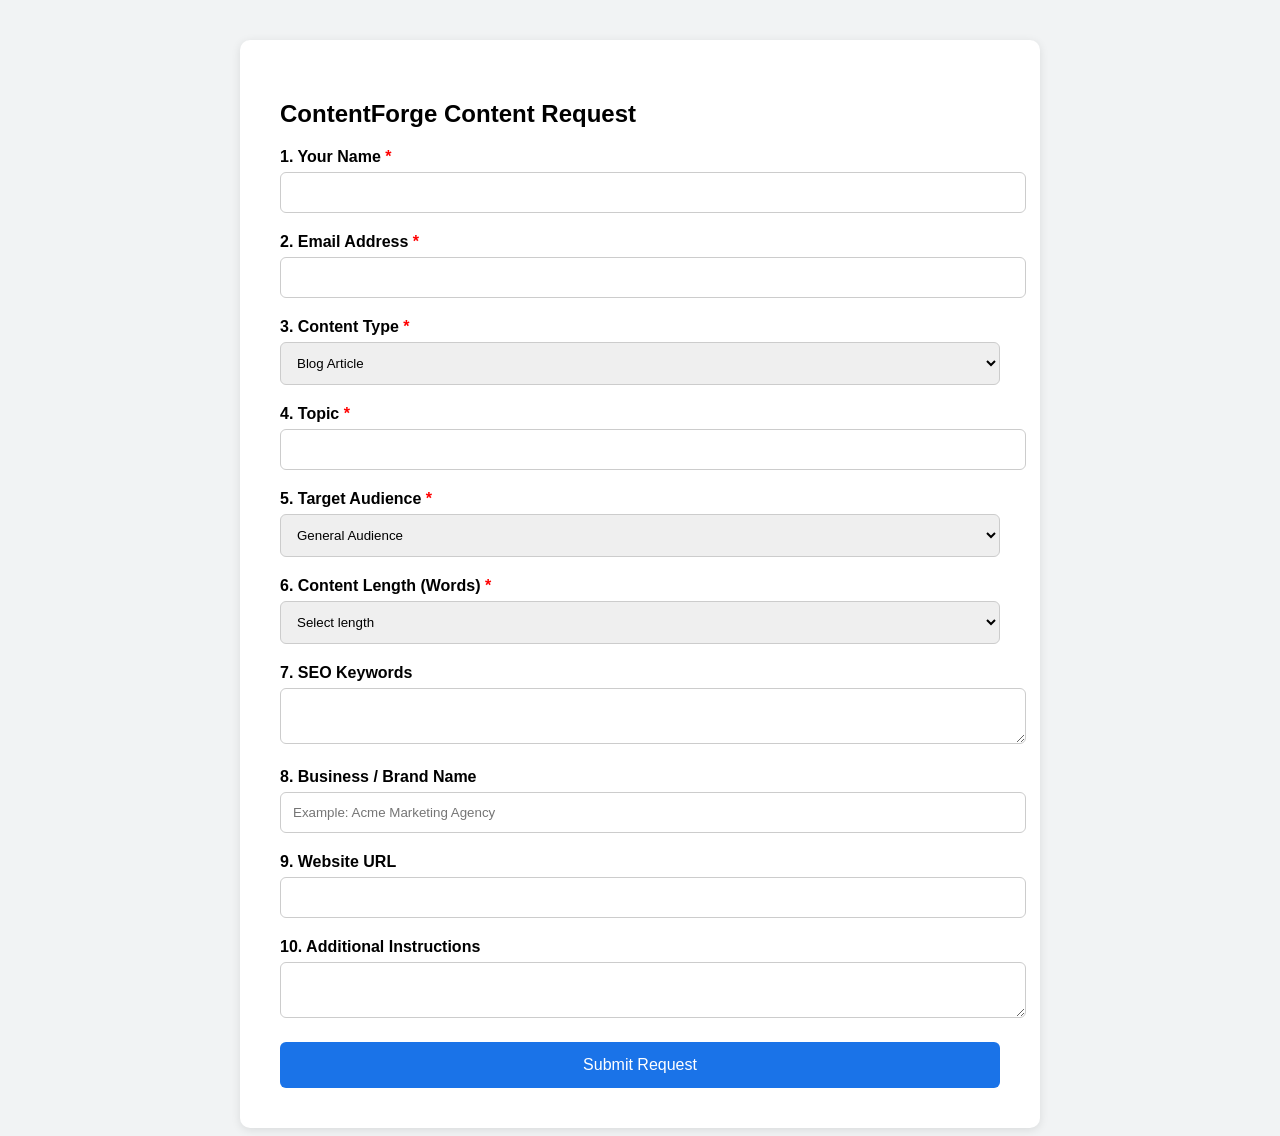
<file: templates/index.html>
<!DOCTYPE html>
<html>

<head>

<title>ContentForge Request Form</title>

<style>

body{
font-family:Arial;
background:#f1f3f4;
}

.container{
width:720px;
margin:auto;
background:white;
padding:40px;
margin-top:40px;
border-radius:10px;
box-shadow:0 2px 10px rgba(0,0,0,0.1)
}

label{
font-weight:bold;
}

.required{
color:red;
}

input,select,textarea{
width:100%;
padding:12px;
margin-top:6px;
margin-bottom:20px;
border-radius:6px;
border:1px solid #ccc
}

button{
background:#1a73e8;
color:white;
border:none;
padding:14px;
width:100%;
font-size:16px;
border-radius:6px;
cursor:pointer
}

.keyword{
background:#e8f0fe;
padding:6px 10px;
margin:5px;
display:inline-block;
border-radius:4px;
cursor:pointer
}

</style>

</head>

<body>

<div class="container">

<h2>ContentForge Content Request</h2>

<form action="/submit" method="POST" id="form">

<label>1. Your Name <span class="required">*</span></label>
<input name="name" required>

<label>2. Email Address <span class="required">*</span></label>
<input type="email" name="email" required>

<label>3. Content Type <span class="required">*</span></label>

<select name="type" required>

<option>Blog Article</option>
<option>SEO Landing Page</option>
<option>Comparison Article</option>
<option>Educational Guide</option>
<option>FAQ Page</option>
<option>Tool Page</option>
<option>Directory Page</option>
<option>Speech</option>
<option>Essay</option>
<option>Official Letter</option>

</select>

<label>4. Topic <span class="required">*</span></label>
<input name="topic" id="topic" required oninput="generateKeywords()">

<label>5. Target Audience <span class="required">*</span></label>

<select name="audience" required>

<option>General Audience</option>
<option>Business Owners</option>
<option>Startup Founders</option>
<option>Marketing Professionals</option>
<option>Students</option>

</select>

<label>6. Content Length (Words) <span class="required">*</span></label>

<select name="length" required>

<option value="">Select length</option>
<option>800</option>
<option>1200</option>
<option>1500</option>
<option>2000</option>
<option>2500</option>

</select>

<label>7. SEO Keywords</label>

<textarea name="keywords" id="keywords"></textarea>

<div id="suggestions"></div>

<label>8. Business / Brand Name</label>
<input name="brand" placeholder="Example: Acme Marketing Agency">

<label>9. Website URL</label>
<input name="website">

<label>10. Additional Instructions</label>
<textarea name="details"></textarea>

<button type="submit">Submit Request</button>

</form>

</div>

<script>

function generateKeywords(){

let topic=document.getElementById("topic").value

if(topic.length<3) return

let mods=["guide","tips","tools","examples","strategies","best","2025"]

let box=document.getElementById("suggestions")

box.innerHTML=""

mods.forEach(function(m){

let kw=topic+" "+m

let span=document.createElement("span")

span.className="keyword"

span.innerText=kw

span.onclick=function(){

let field=document.getElementById("keywords")

if(field.value===""){
field.value=kw
}else{
field.value=field.value+", "+kw
}

}

box.appendChild(span)

})

}

</script>

</body>
</html>
</file>
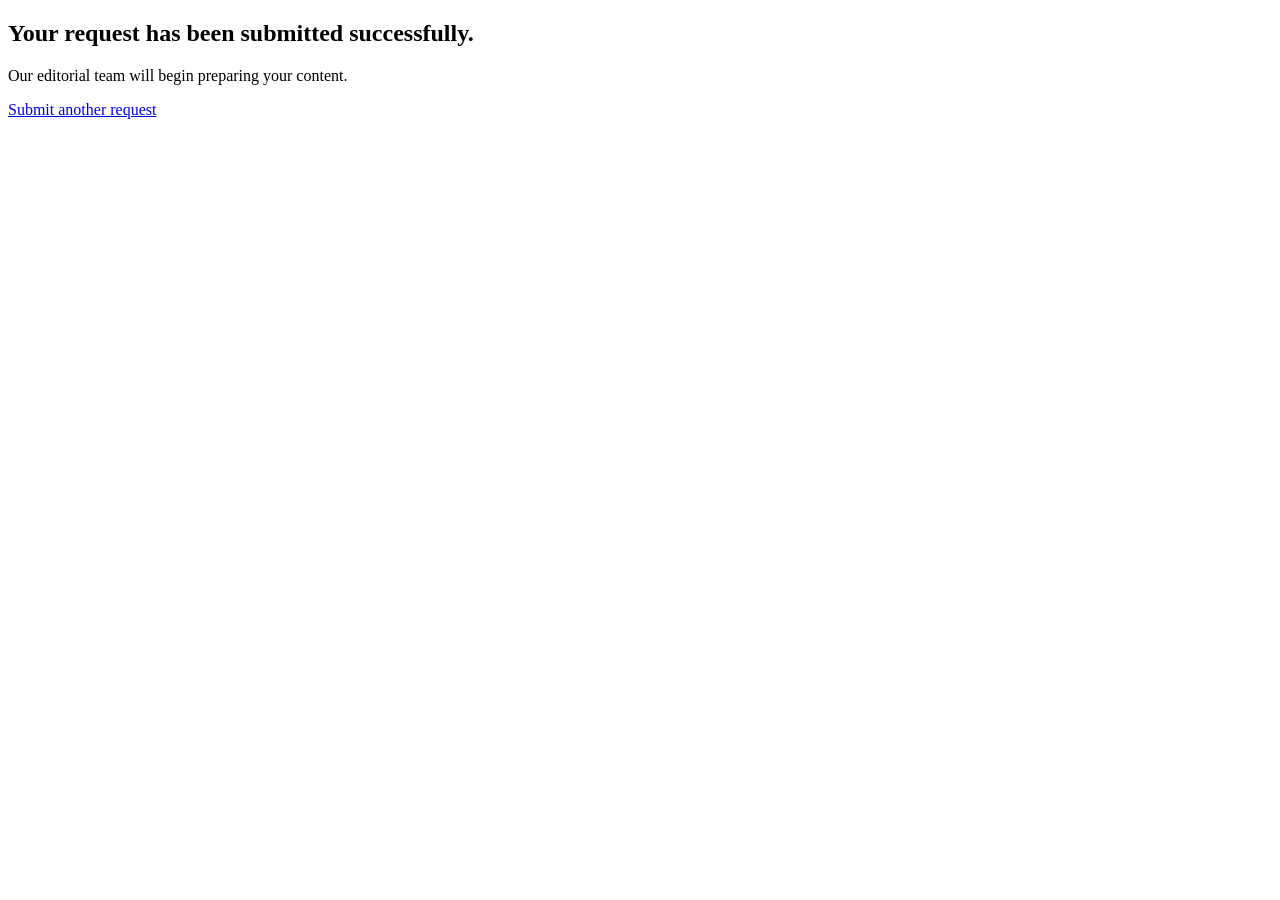
<file: templates/success.html>
<!DOCTYPE html>
<html>

<head>
<title>Request Submitted</title>
</head>

<body>

<h2>Your request has been submitted successfully.</h2>

<p>Our editorial team will begin preparing your content.</p>

<a href="/">Submit another request</a>

</body>

</html>
</file>
